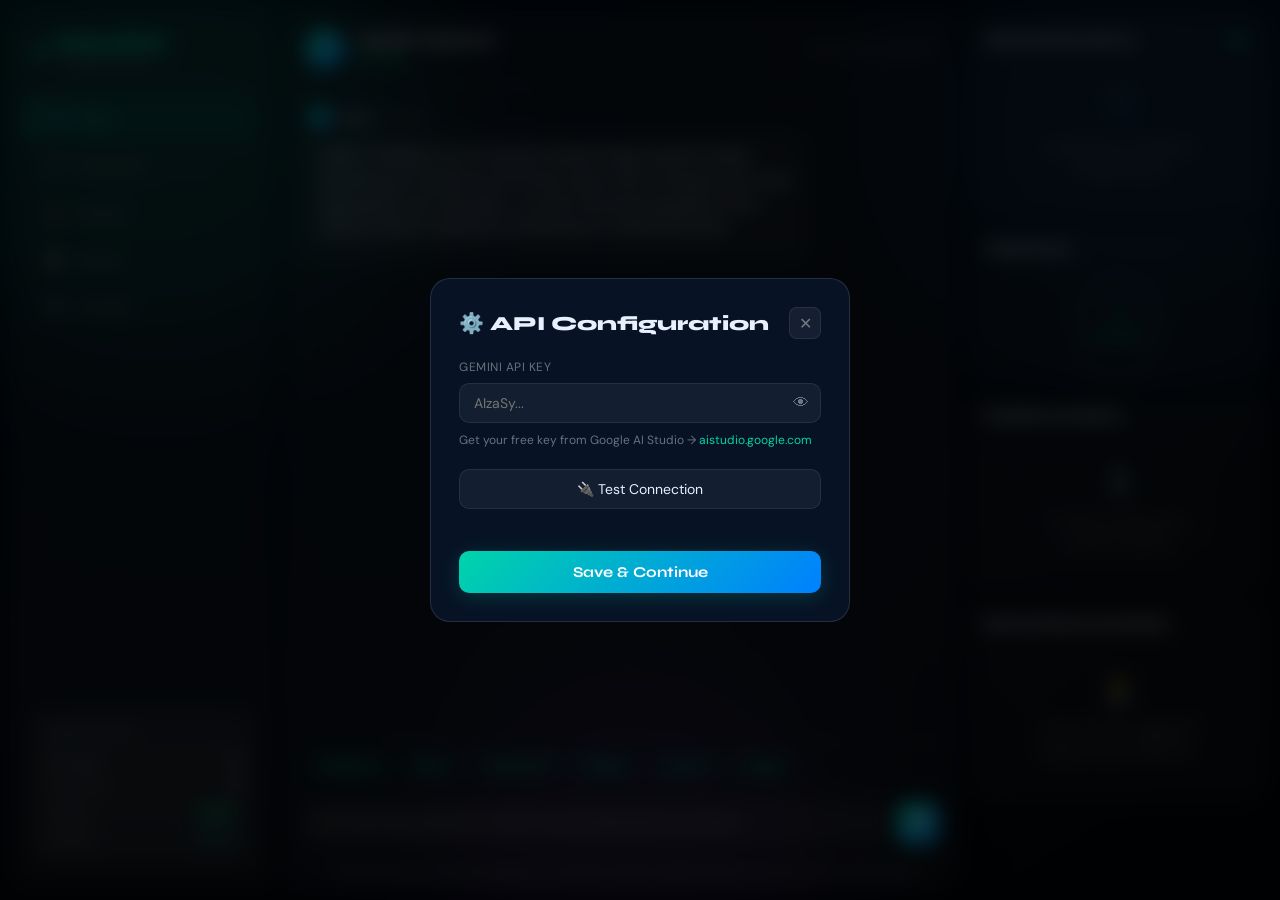
<file: MediAI.html>
<!DOCTYPE html>
<html lang="en">
<head>
<meta charset="UTF-8">
<meta name="viewport" content="width=device-width, initial-scale=1.0">
<title>MediAI – AI Health Assistant</title>
<link href="https://fonts.googleapis.com/css2?family=Syne:wght@700;800&family=DM+Sans:wght@400;500&display=swap" rel="stylesheet">
<style>
/* ── RESET & BASE ── */
*, *::before, *::after { box-sizing: border-box; margin: 0; padding: 0; }
:root {
  --accent: #00d4aa;
  --blue: #0080ff;
  --purple: #a855f7;
  --danger: #ff4455;
  --warn: #ffaa00;
  --ok: #00cc88;
  --bg: #030a14;
  --glass: rgba(255,255,255,0.04);
  --glass-border: rgba(255,255,255,0.08);
  --text: #e8f0fe;
  --muted: rgba(255,255,255,0.4);
  --radius: 16px;
}
html, body { height: 100%; overflow: hidden; }
body {
  font-family: 'DM Sans', sans-serif;
  background: radial-gradient(ellipse at 20% 20%, #000d1a 0%, #030a14 50%, #000508 100%);
  color: var(--text);
  font-size: 14px;
}

/* ── SCROLLBAR ── */
::-webkit-scrollbar { width: 4px; }
::-webkit-scrollbar-track { background: transparent; }
::-webkit-scrollbar-thumb { background: rgba(0,212,170,0.4); border-radius: 2px; }

/* ── ANIMATED BLOBS ── */
.blobs { position: fixed; inset: 0; pointer-events: none; z-index: 0; overflow: hidden; }
.blob {
  position: absolute;
  border-radius: 50%;
  filter: blur(80px);
  animation: blobFloat 20s infinite ease-in-out;
}
.blob1 { width: 500px; height: 500px; background: rgba(0,212,170,0.15); top: -150px; left: -100px; }
.blob2 { width: 450px; height: 450px; background: rgba(0,128,255,0.12); top: -100px; right: -100px; animation-delay: -7s; }
.blob3 { width: 400px; height: 400px; background: rgba(168,85,247,0.1); bottom: -150px; left: 50%; transform: translateX(-50%); animation-delay: -14s; }
@keyframes blobFloat {
  0%,100% { transform: translate(0,0) scale(1); }
  33% { transform: translate(30px,-20px) scale(1.05); }
  66% { transform: translate(-20px,10px) scale(0.95); }
}
.blob3 { animation: blobFloat3 20s infinite ease-in-out; animation-delay: -14s; }
@keyframes blobFloat3 {
  0%,100% { transform: translateX(-50%) translate(0,0) scale(1); }
  33% { transform: translateX(-50%) translate(30px,-20px) scale(1.05); }
  66% { transform: translateX(-50%) translate(-20px,10px) scale(0.95); }
}

/* ── LAYOUT ── */
#app {
  position: relative; z-index: 1;
  display: flex; height: 100vh;
  padding: 12px; gap: 12px;
}

/* ── GLASS PANEL ── */
.glass {
  background: var(--glass);
  backdrop-filter: blur(20px);
  -webkit-backdrop-filter: blur(20px);
  border: 1px solid var(--glass-border);
  border-radius: var(--radius);
}

/* ── SIDEBAR ── */
#sidebar {
  width: 260px; min-width: 260px;
  display: flex; flex-direction: column;
  padding: 20px 16px;
  animation: slideInLeft 0.3s ease forwards;
}
@keyframes slideInLeft { from { transform: translateX(-30px); opacity: 0; } to { transform: translateX(0); opacity: 1; } }

.logo-area { display: flex; align-items: center; gap: 12px; margin-bottom: 28px; padding: 0 4px; }
.logo-pulse {
  width: 10px; height: 10px; border-radius: 50%;
  background: var(--accent);
  box-shadow: 0 0 0 0 rgba(0,212,170,0.4);
  animation: pulse 2s infinite;
}
@keyframes pulse {
  0% { box-shadow: 0 0 0 0 rgba(0,212,170,0.4); }
  70% { box-shadow: 0 0 0 10px rgba(0,212,170,0); }
  100% { box-shadow: 0 0 0 0 rgba(0,212,170,0); }
}
.logo-text { display: flex; flex-direction: column; }
.logo-title { font-family: 'Syne', sans-serif; font-weight: 800; font-size: 20px; color: var(--accent); line-height: 1; }
.logo-sub { font-size: 11px; color: var(--muted); margin-top: 2px; }

.nav { display: flex; flex-direction: column; gap: 4px; flex: 1; }
.nav-item {
  display: flex; align-items: center; gap: 12px;
  padding: 10px 14px; border-radius: 12px;
  cursor: pointer; transition: all 0.2s ease;
  color: var(--muted); font-size: 14px; font-weight: 500;
  border: 1px solid transparent;
  user-select: none;
}
.nav-item:hover { background: rgba(255,255,255,0.05); color: var(--text); }
.nav-item.active {
  background: rgba(0,212,170,0.1);
  border-color: rgba(0,212,170,0.2);
  border-left: 3px solid var(--accent);
  color: var(--accent);
}
.nav-item .nav-icon { font-size: 16px; width: 20px; text-align: center; }

.session-stats {
  background: rgba(255,255,255,0.03);
  border: 1px solid var(--glass-border);
  border-radius: 12px;
  padding: 14px;
  margin-top: 8px;
}
.stats-title { font-size: 11px; text-transform: uppercase; letter-spacing: 1px; color: var(--muted); margin-bottom: 10px; }
.stat-row { display: flex; justify-content: space-between; align-items: center; padding: 4px 0; font-size: 13px; }
.stat-label { color: var(--muted); }
.stat-val { color: var(--text); font-weight: 500; }
.urgency-badge {
  padding: 2px 10px; border-radius: 20px; font-size: 11px; font-weight: 600;
  text-transform: uppercase; letter-spacing: 0.5px;
}
.badge-low { background: rgba(0,204,136,0.15); color: var(--ok); border: 1px solid rgba(0,204,136,0.3); }
.badge-moderate { background: rgba(255,170,0,0.15); color: var(--warn); border: 1px solid rgba(255,170,0,0.3); }
.badge-high { background: rgba(255,107,53,0.15); color: #ff6b35; border: 1px solid rgba(255,107,53,0.3); }
.badge-emergency { background: rgba(255,68,85,0.15); color: var(--danger); border: 1px solid rgba(255,68,85,0.3); }
#session-timer { font-family: monospace; font-size: 13px; color: var(--accent); }

/* ── MAIN CHAT ── */
#chat-panel {
  flex: 1; display: flex; flex-direction: column; overflow: hidden;
  animation: fadeIn 0.4s ease 0.1s both;
}
@keyframes fadeIn { from { opacity: 0; } to { opacity: 1; } }

.chat-header {
  padding: 16px 20px;
  display: flex; align-items: center; gap: 14px;
  border-bottom: 1px solid var(--glass-border);
  flex-shrink: 0;
}
.chat-avatar {
  width: 40px; height: 40px; border-radius: 50%;
  background: linear-gradient(135deg, var(--accent), var(--blue));
  display: flex; align-items: center; justify-content: center;
  font-size: 18px; flex-shrink: 0;
}
.chat-header-info { flex: 1; }
.chat-header-name { font-family: 'Syne', sans-serif; font-weight: 700; font-size: 15px; }
.chat-status { display: flex; align-items: center; gap: 6px; margin-top: 2px; }
.status-dot { width: 7px; height: 7px; border-radius: 50%; background: var(--ok); animation: pulse 2s infinite; }
.status-text { font-size: 12px; color: var(--ok); }
.chat-header-right { font-size: 11px; color: var(--muted); text-align: right; }

#messages-area {
  flex: 1; overflow-y: auto; padding: 20px;
  display: flex; flex-direction: column; gap: 16px;
}

.msg-wrapper { display: flex; flex-direction: column; gap: 4px; animation: msgAppear 0.3s ease forwards; }
@keyframes msgAppear { from { opacity: 0; transform: translateY(10px); } to { opacity: 1; transform: translateY(0); } }
.msg-wrapper.user { align-items: flex-end; }
.msg-wrapper.ai { align-items: flex-start; }

.msg-meta { display: flex; align-items: center; gap: 8px; font-size: 11px; color: var(--muted); padding: 0 4px; }
.msg-avatar-sm {
  width: 22px; height: 22px; border-radius: 50%;
  background: linear-gradient(135deg, var(--accent), var(--blue));
  display: flex; align-items: center; justify-content: center; font-size: 10px;
  flex-shrink: 0;
}

.msg-bubble {
  padding: 12px 16px; max-width: 80%; line-height: 1.6;
  word-break: break-word;
}
.msg-wrapper.user .msg-bubble {
  background: rgba(0,212,170,0.08);
  border: 1px solid rgba(0,212,170,0.2);
  border-radius: 16px 16px 4px 16px;
  max-width: 75%;
  color: var(--text);
}
.msg-wrapper.ai .msg-bubble {
  background: rgba(255,255,255,0.04);
  border: 1px solid var(--glass-border);
  border-radius: 16px 16px 16px 4px;
}

/* Typing indicator */
.typing-indicator { display: flex; align-items: center; gap: 5px; padding: 14px 18px; }
.typing-dot {
  width: 8px; height: 8px; border-radius: 50%;
  background: var(--accent); opacity: 0.6;
  animation: typingBounce 1.2s infinite;
}
.typing-dot:nth-child(2) { animation-delay: 0.2s; }
.typing-dot:nth-child(3) { animation-delay: 0.4s; }
@keyframes typingBounce {
  0%,60%,100% { transform: translateY(0); }
  30% { transform: translateY(-6px); }
}

/* Chips */
.chips-row {
  padding: 10px 20px 8px;
  display: flex; flex-wrap: wrap; gap: 8px;
  border-top: 1px solid var(--glass-border);
  flex-shrink: 0;
}
.chip {
  padding: 5px 14px; border-radius: 20px;
  background: rgba(0,212,170,0.06);
  border: 1px solid rgba(0,212,170,0.2);
  color: var(--accent); font-size: 12px; cursor: pointer;
  transition: all 0.2s ease; font-family: 'DM Sans', sans-serif;
}
.chip:hover { background: rgba(0,212,170,0.15); transform: translateY(-1px); }

/* Input row */
.input-area {
  padding: 12px 16px;
  border-top: 1px solid var(--glass-border);
  display: flex; align-items: flex-end; gap: 10px;
  flex-shrink: 0;
}
#chat-input {
  flex: 1; background: rgba(255,255,255,0.05);
  border: 1px solid var(--glass-border);
  border-radius: 12px; padding: 10px 14px;
  color: var(--text); font-family: 'DM Sans', sans-serif;
  font-size: 14px; resize: none; outline: none;
  line-height: 1.5; max-height: 100px; overflow-y: auto;
  transition: border-color 0.2s;
}
#chat-input:focus { border-color: rgba(0,212,170,0.4); box-shadow: 0 0 0 3px rgba(0,212,170,0.06); }
#chat-input::placeholder { color: var(--muted); }
#chat-input:disabled { opacity: 0.5; cursor: not-allowed; }

#send-btn {
  width: 42px; height: 42px; border-radius: 12px; flex-shrink: 0;
  background: linear-gradient(135deg, var(--accent), var(--blue));
  border: none; cursor: pointer; color: white;
  display: flex; align-items: center; justify-content: center;
  font-size: 16px; transition: all 0.2s ease;
  box-shadow: 0 4px 15px rgba(0,212,170,0.2);
}
#send-btn:hover { box-shadow: 0 0 20px rgba(0,212,170,0.4); transform: translateY(-1px); }
#send-btn:active { transform: scale(0.95); }
#send-btn:disabled { opacity: 0.5; cursor: not-allowed; transform: none; box-shadow: none; }

.disclaimer {
  text-align: center; font-size: 11px; color: var(--muted);
  padding: 8px 16px;
  border-top: 1px solid var(--glass-border);
  flex-shrink: 0;
}

/* ── RIGHT PANEL ── */
#right-panel {
  width: 300px; min-width: 300px;
  display: flex; flex-direction: column; gap: 10px;
  overflow-y: auto; overflow-x: hidden;
  padding: 4px 2px;
  animation: slideInRight 0.3s ease 0.2s both;
}
@keyframes slideInRight { from { transform: translateX(30px); opacity: 0; } to { transform: translateX(0); opacity: 1; } }

.panel-card {
  padding: 14px;
  flex-shrink: 0;
}
.card-header {
  display: flex; align-items: center; justify-content: space-between;
  margin-bottom: 12px;
}
.card-title { font-family: 'Syne', sans-serif; font-weight: 700; font-size: 13px; color: var(--text); }
.count-badge {
  background: rgba(0,212,170,0.15); color: var(--accent);
  border: 1px solid rgba(0,212,170,0.3);
  border-radius: 20px; padding: 1px 8px; font-size: 11px; font-weight: 600;
}

/* Symptoms */
.symptoms-list { display: flex; flex-direction: column; gap: 8px; }
.symptom-pill {
  display: flex; align-items: center; justify-content: space-between;
  padding: 8px 12px; border-radius: 10px;
  background: rgba(255,255,255,0.03);
  border: 1px solid var(--glass-border);
  animation: pillAppear 0.3s ease forwards;
  transform-origin: center;
}
@keyframes pillAppear { from { transform: scale(0.8); opacity: 0; } to { transform: scale(1); opacity: 1; } }
.symptom-name { font-size: 13px; color: var(--text); }
.severity-dot {
  width: 24px; height: 24px; border-radius: 50%;
  display: flex; align-items: center; justify-content: center;
  font-size: 11px; font-weight: 700; color: #000; flex-shrink: 0;
}
.sev-7 { background: var(--danger); animation: sevPulse 1s infinite; }
@keyframes sevPulse { 0%,100% { box-shadow: 0 0 0 0 rgba(255,68,85,0.5); } 50% { box-shadow: 0 0 0 6px rgba(255,68,85,0); } }
.sev-56 { background: #ff6b35; }
.sev-34 { background: var(--warn); }
.sev-12 { background: var(--ok); }

.empty-state { text-align: center; padding: 20px 10px; color: var(--muted); font-size: 13px; line-height: 1.7; }
.empty-icon { font-size: 28px; display: block; margin-bottom: 8px; }

/* Triage Ring */
.triage-ring-wrap { display: flex; flex-direction: column; align-items: center; padding: 8px 0; }
#triage-svg { transform: rotate(-90deg); }
#ring-bg { fill: none; stroke: rgba(255,255,255,0.06); stroke-width: 8; }
#ring-fill { fill: none; stroke-width: 8; stroke-linecap: round; transition: stroke-dashoffset 1s ease, stroke 0.5s ease; }
.triage-center {
  margin-top: -85px; margin-bottom: 16px;
  display: flex; flex-direction: column; align-items: center; pointer-events: none;
}
.triage-score { font-family: 'Syne', sans-serif; font-size: 22px; font-weight: 800; }
.triage-label { font-size: 11px; font-weight: 600; text-transform: uppercase; letter-spacing: 1px; margin-top: 2px; }

/* Conditions */
.conditions-list { display: flex; flex-direction: column; gap: 10px; }
.condition-item { }
.condition-header { display: flex; justify-content: space-between; align-items: center; margin-bottom: 5px; }
.condition-name { font-size: 13px; color: var(--text); }
.condition-pct { font-size: 13px; font-weight: 700; }
.condition-bar-bg { height: 4px; background: rgba(255,255,255,0.08); border-radius: 2px; overflow: hidden; }
.condition-bar { height: 100%; border-radius: 2px; width: 0%; transition: width 0.8s cubic-bezier(0.4,0,0.2,1); }
.condition-desc { font-size: 11px; color: var(--muted); margin-top: 4px; }

/* Doctors */
.doctors-list { display: flex; flex-direction: column; gap: 8px; }
.doctor-card {
  display: flex; align-items: center; gap: 10px;
  padding: 10px;
  background: rgba(255,255,255,0.03);
  border: 1px solid var(--glass-border);
  border-radius: 10px;
  transition: all 0.2s ease;
}
.doctor-card:hover { transform: translateY(-2px); box-shadow: 0 4px 20px rgba(0,212,170,0.1); border-color: rgba(0,212,170,0.2); }
.doc-avatar {
  width: 36px; height: 36px; border-radius: 50%;
  background: linear-gradient(135deg, var(--blue), var(--purple));
  display: flex; align-items: center; justify-content: center;
  font-size: 11px; font-weight: 700; color: white; flex-shrink: 0;
}
.doc-info { flex: 1; min-width: 0; }
.doc-name { font-size: 12px; font-weight: 500; color: var(--text); white-space: nowrap; overflow: hidden; text-overflow: ellipsis; }
.doc-spec { font-size: 11px; color: var(--muted); }
.doc-right { display: flex; flex-direction: column; align-items: flex-end; gap: 4px; }
.doc-rating { font-size: 11px; color: var(--warn); }
.avail-badge {
  font-size: 10px; padding: 1px 7px; border-radius: 10px; font-weight: 600;
}
.avail-today { background: rgba(0,204,136,0.15); color: var(--ok); }
.avail-tomorrow { background: rgba(255,170,0,0.15); color: var(--warn); }
.avail-later { background: rgba(255,255,255,0.08); color: var(--muted); }
.book-btn {
  background: rgba(0,212,170,0.1); border: 1px solid rgba(0,212,170,0.3);
  color: var(--accent); padding: 3px 10px; border-radius: 6px;
  font-size: 11px; cursor: pointer; transition: all 0.2s;
  font-family: 'DM Sans', sans-serif;
}
.book-btn:hover { background: rgba(0,212,170,0.2); }

.specialty-rec {
  font-size: 12px; color: var(--muted); margin-bottom: 10px;
  display: flex; align-items: center; gap: 8px; flex-wrap: wrap;
}
.spec-badge {
  background: rgba(0,128,255,0.15); color: var(--blue);
  border: 1px solid rgba(0,128,255,0.3);
  padding: 2px 8px; border-radius: 10px; font-size: 11px;
}

/* ── HISTORY PANEL ── */
#history-panel {
  width: 300px; min-width: 300px;
  display: flex; flex-direction: column; gap: 10px;
  overflow-y: auto; padding: 4px 2px;
  animation: slideInRight 0.3s ease both;
}
.history-card {
  padding: 12px 14px; cursor: pointer;
  transition: all 0.2s ease;
}
.history-card:hover { border-color: rgba(0,212,170,0.3); transform: translateX(2px); }
.history-date { font-size: 11px; color: var(--muted); margin-bottom: 4px; }
.history-preview { font-size: 13px; color: var(--text); margin-bottom: 6px; white-space: nowrap; overflow: hidden; text-overflow: ellipsis; }
.history-footer { display: flex; align-items: center; justify-content: space-between; }
.history-count { font-size: 11px; color: var(--muted); }
.clear-history-btn {
  margin-top: 8px; width: 100%;
  background: transparent; border: 1px solid rgba(255,68,85,0.4);
  color: var(--danger); padding: 8px; border-radius: 8px;
  cursor: pointer; font-family: 'DM Sans', sans-serif; font-size: 13px;
  transition: all 0.2s;
}
.clear-history-btn:hover { background: rgba(255,68,85,0.1); }

/* ── SETTINGS MODAL ── */
#settings-overlay {
  position: fixed; inset: 0; z-index: 100;
  background: rgba(0,0,0,0.7);
  backdrop-filter: blur(10px);
  display: flex; align-items: center; justify-content: center;
  animation: overlayIn 0.2s ease;
}
@keyframes overlayIn { from { opacity: 0; } to { opacity: 1; } }
#settings-overlay.hidden { display: none; }

.modal {
  width: 420px; padding: 28px;
  background: rgba(8,20,40,0.95);
  border: 1px solid rgba(255,255,255,0.12);
  border-radius: 20px;
  backdrop-filter: blur(30px);
  animation: modalIn 0.3s ease;
  position: relative;
}
@keyframes modalIn { from { transform: scale(0.95) translateY(10px); opacity: 0; } to { transform: scale(1) translateY(0); opacity: 1; } }

.modal-header { display: flex; align-items: center; justify-content: space-between; margin-bottom: 20px; }
.modal-title { font-family: 'Syne', sans-serif; font-size: 20px; font-weight: 800; }
.modal-close {
  width: 32px; height: 32px; border-radius: 8px;
  background: rgba(255,255,255,0.06); border: 1px solid var(--glass-border);
  color: var(--muted); cursor: pointer; font-size: 16px;
  display: flex; align-items: center; justify-content: center;
  transition: all 0.2s;
}
.modal-close:hover { background: rgba(255,68,85,0.1); color: var(--danger); border-color: rgba(255,68,85,0.3); }

.form-group { margin-bottom: 18px; }
.form-label { display: block; font-size: 12px; color: var(--muted); margin-bottom: 8px; text-transform: uppercase; letter-spacing: 0.5px; }
.input-wrap { position: relative; }
.form-input {
  width: 100%; padding: 10px 44px 10px 14px;
  background: rgba(255,255,255,0.05);
  border: 1px solid var(--glass-border);
  border-radius: 10px; color: var(--text);
  font-family: 'DM Sans', sans-serif; font-size: 14px;
  outline: none; transition: border-color 0.2s;
}
.form-input:focus { border-color: rgba(0,212,170,0.5); }
.eye-btn {
  position: absolute; right: 12px; top: 50%; transform: translateY(-50%);
  background: none; border: none; color: var(--muted); cursor: pointer;
  font-size: 16px; transition: color 0.2s;
}
.eye-btn:hover { color: var(--text); }

.helper-text { font-size: 12px; color: var(--muted); margin-top: 8px; line-height: 1.6; }
.helper-text a { color: var(--accent); text-decoration: none; }
.helper-text a:hover { text-decoration: underline; }

.test-btn {
  width: 100%; padding: 10px; border-radius: 10px;
  background: rgba(255,255,255,0.05);
  border: 1px solid var(--glass-border);
  color: var(--text); cursor: pointer; font-family: 'DM Sans', sans-serif;
  font-size: 14px; transition: all 0.2s; margin-bottom: 10px;
}
.test-btn:hover { background: rgba(255,255,255,0.09); }
.test-result { font-size: 13px; margin-bottom: 12px; min-height: 20px; text-align: center; }
.test-result.ok { color: var(--ok); }
.test-result.err { color: var(--danger); }

.save-btn {
  width: 100%; padding: 12px; border-radius: 10px;
  background: linear-gradient(135deg, var(--accent), var(--blue));
  border: none; color: white; font-family: 'Syne', sans-serif;
  font-weight: 700; font-size: 15px; cursor: pointer;
  transition: all 0.2s; box-shadow: 0 4px 20px rgba(0,212,170,0.2);
}
.save-btn:hover { box-shadow: 0 4px 30px rgba(0,212,170,0.4); transform: translateY(-1px); }

/* ── HISTORY MODAL ── */
#history-modal-overlay {
  position: fixed; inset: 0; z-index: 110;
  background: rgba(0,0,0,0.8);
  backdrop-filter: blur(10px);
  display: flex; align-items: center; justify-content: center;
}
#history-modal-overlay.hidden { display: none; }
.history-modal {
  width: 560px; max-height: 70vh;
  display: flex; flex-direction: column;
  background: rgba(8,20,40,0.97);
  border: 1px solid rgba(255,255,255,0.12);
  border-radius: 20px;
  overflow: hidden;
  animation: modalIn 0.3s ease;
}
.history-modal-header {
  padding: 20px 24px;
  border-bottom: 1px solid var(--glass-border);
  display: flex; align-items: center; justify-content: space-between;
}
.history-modal-body { overflow-y: auto; padding: 20px 24px; flex: 1; }
.hm-msg { padding: 10px 0; border-bottom: 1px solid var(--glass-border); }
.hm-sender { font-size: 11px; color: var(--muted); margin-bottom: 4px; }
.hm-text { font-size: 13px; line-height: 1.6; }

/* ── TOAST ── */
#toast-container { position: fixed; bottom: 20px; right: 20px; z-index: 200; display: flex; flex-direction: column; gap: 8px; }
.toast {
  padding: 12px 18px; border-radius: 10px;
  background: rgba(15,30,50,0.95);
  border: 1px solid var(--glass-border);
  backdrop-filter: blur(20px);
  font-size: 13px; max-width: 320px;
  animation: toastIn 0.3s ease;
  display: flex; align-items: center; gap: 10px;
}
@keyframes toastIn { from { transform: translateX(20px); opacity: 0; } to { transform: translateX(0); opacity: 1; } }
.toast.fade-out { animation: toastOut 0.3s ease forwards; }
@keyframes toastOut { to { transform: translateX(20px); opacity: 0; } }
.toast.success { border-color: rgba(0,204,136,0.4); }
.toast.error { border-color: rgba(255,68,85,0.4); }
.toast.warning { border-color: rgba(255,170,0,0.4); }
.toast-icon { font-size: 16px; }

/* ── SPINNER ── */
.spinner {
  width: 18px; height: 18px; border-radius: 50%;
  border: 2px solid rgba(255,255,255,0.2);
  border-top-color: white;
  animation: spin 0.7s linear infinite;
}
@keyframes spin { to { transform: rotate(360deg); } }

/* ── SYMPTOMS NAV PAGE ── */
#symptoms-page {
  flex: 1; display: flex; flex-direction: column; overflow: hidden;
  animation: fadeIn 0.3s ease;
}
.symptoms-page-content {
  flex: 1; overflow-y: auto; padding: 20px;
}
.page-title { font-family: 'Syne', sans-serif; font-size: 22px; font-weight: 800; margin-bottom: 6px; }
.page-subtitle { color: var(--muted); font-size: 14px; margin-bottom: 24px; }

.symptom-grid { display: grid; grid-template-columns: 1fr 1fr; gap: 10px; }
.symptom-btn {
  padding: 14px; border-radius: 12px;
  background: rgba(255,255,255,0.04);
  border: 1px solid var(--glass-border);
  color: var(--text); cursor: pointer;
  text-align: left; transition: all 0.2s;
  font-family: 'DM Sans', sans-serif;
}
.symptom-btn:hover { border-color: rgba(0,212,170,0.4); background: rgba(0,212,170,0.06); color: var(--accent); transform: translateY(-2px); }
.symptom-btn-icon { font-size: 20px; display: block; margin-bottom: 6px; }
.symptom-btn-name { font-size: 13px; font-weight: 500; }
.symptom-btn-sev { font-size: 11px; color: var(--muted); margin-top: 2px; }

/* ── DOCTORS NAV PAGE ── */
#doctors-page {
  flex: 1; display: flex; flex-direction: column; overflow: hidden;
  animation: fadeIn 0.3s ease;
}
.doctors-page-content { flex: 1; overflow-y: auto; padding: 20px; }
.doctors-full-grid { display: flex; flex-direction: column; gap: 10px; }
.doctor-full-card {
  display: flex; align-items: center; gap: 14px;
  padding: 14px; border-radius: 12px;
  background: rgba(255,255,255,0.04);
  border: 1px solid var(--glass-border);
  transition: all 0.2s;
}
.doctor-full-card:hover { transform: translateY(-2px); border-color: rgba(0,212,170,0.3); box-shadow: 0 4px 20px rgba(0,212,170,0.1); }
.doc-avatar-lg {
  width: 48px; height: 48px; border-radius: 50%;
  background: linear-gradient(135deg, var(--blue), var(--purple));
  display: flex; align-items: center; justify-content: center;
  font-size: 14px; font-weight: 700; color: white; flex-shrink: 0;
}
.doc-full-info { flex: 1; }
.doc-full-name { font-size: 15px; font-weight: 500; }
.doc-full-spec { font-size: 12px; color: var(--accent); margin-top: 2px; }
.doc-full-rating { font-size: 12px; color: var(--warn); margin-top: 4px; }
.doc-full-right { display: flex; flex-direction: column; align-items: flex-end; gap: 8px; }
.book-btn-lg {
  padding: 7px 18px; border-radius: 8px;
  background: linear-gradient(135deg, var(--accent), var(--blue));
  border: none; color: white; font-family: 'DM Sans', sans-serif;
  font-size: 12px; cursor: pointer; font-weight: 500;
  transition: all 0.2s;
}
.book-btn-lg:hover { box-shadow: 0 4px 15px rgba(0,212,170,0.3); transform: translateY(-1px); }

/* ── HIDDEN UTILITY ── */
.hidden { display: none !important; }

/* AI response message content */
.ai-response-content { }
.ai-msg-text { margin-bottom: 10px; line-height: 1.7; }
.ai-urgency-banner {
  padding: 8px 12px; border-radius: 8px;
  margin-bottom: 8px; font-size: 13px; font-weight: 500;
  display: flex; align-items: center; gap: 8px;
}
.urgency-low { background: rgba(0,204,136,0.1); border: 1px solid rgba(0,204,136,0.3); color: var(--ok); }
.urgency-moderate { background: rgba(255,170,0,0.1); border: 1px solid rgba(255,170,0,0.3); color: var(--warn); }
.urgency-high { background: rgba(255,107,53,0.1); border: 1px solid rgba(255,107,53,0.3); color: #ff6b35; }
.urgency-emergency { background: rgba(255,68,85,0.1); border: 1px solid rgba(255,68,85,0.3); color: var(--danger); }

.ai-tips { margin-top: 8px; }
.ai-tips-title { font-size: 11px; color: var(--muted); text-transform: uppercase; letter-spacing: 0.5px; margin-bottom: 6px; }
.ai-tip { padding: 5px 0; font-size: 12px; color: var(--text); display: flex; gap: 8px; }
.ai-tip::before { content: "•"; color: var(--accent); flex-shrink: 0; }
.ai-disclaimer { font-size: 11px; color: var(--muted); font-style: italic; margin-top: 8px; border-top: 1px solid var(--glass-border); padding-top: 8px; }

/* Focus outline */
*:focus-visible { outline: 2px solid rgba(0,212,170,0.5); outline-offset: 2px; }
</style>
</head>
<body>

<!-- Blobs -->
<div class="blobs">
  <div class="blob blob1"></div>
  <div class="blob blob2"></div>
  <div class="blob blob3"></div>
</div>

<!-- App -->
<div id="app">

  <!-- SIDEBAR -->
  <aside id="sidebar" class="glass">
    <div class="logo-area">
      <div class="logo-pulse"></div>
      <div class="logo-text">
        <span class="logo-title">MediAI</span>
        <span class="logo-sub">AI Health Assistant</span>
      </div>
    </div>

    <nav class="nav">
      <div class="nav-item active" data-nav="chat">
        <span class="nav-icon">🩺</span> Chat
      </div>
      <div class="nav-item" data-nav="symptoms">
        <span class="nav-icon">🧬</span> Symptoms
      </div>
      <div class="nav-item" data-nav="doctors">
        <span class="nav-icon">👨‍⚕️</span> Doctors
      </div>
      <div class="nav-item" data-nav="history">
        <span class="nav-icon">📋</span> History
      </div>
      <div class="nav-item" data-nav="settings">
        <span class="nav-icon">⚙️</span> Settings
      </div>
    </nav>

    <div class="session-stats glass">
      <div class="stats-title">Session Stats</div>
      <div class="stat-row">
        <span class="stat-label">Messages</span>
        <span class="stat-val" id="stat-messages">0</span>
      </div>
      <div class="stat-row">
        <span class="stat-label">Symptoms</span>
        <span class="stat-val" id="stat-symptoms">0</span>
      </div>
      <div class="stat-row">
        <span class="stat-label">Urgency</span>
        <span class="urgency-badge badge-low" id="stat-urgency">LOW</span>
      </div>
      <div class="stat-row">
        <span class="stat-label">Duration</span>
        <span id="session-timer">00:00</span>
      </div>
    </div>
  </aside>

  <!-- CHAT PANEL -->
  <main id="chat-panel" class="glass">
    <div class="chat-header">
      <div class="chat-avatar">🩺</div>
      <div class="chat-header-info">
        <div class="chat-header-name">MediAI Assistant</div>
        <div class="chat-status">
          <div class="status-dot"></div>
          <span class="status-text">Online</span>
        </div>
      </div>
      <div class="chat-header-right">Not a medical substitute</div>
    </div>

    <div id="messages-area"></div>

    <div class="chips-row">
      <button class="chip" data-chip="Headache">Headache</button>
      <button class="chip" data-chip="Fever">Fever</button>
      <button class="chip" data-chip="Chest Pain">Chest Pain</button>
      <button class="chip" data-chip="Fatigue">Fatigue</button>
      <button class="chip" data-chip="Nausea">Nausea</button>
      <button class="chip" data-chip="Cough">Cough</button>
    </div>

    <div class="input-area">
      <textarea id="chat-input" placeholder="Describe your symptoms… (Enter to send, Shift+Enter for newline)" rows="1"></textarea>
      <button id="send-btn" title="Send">
        <svg width="18" height="18" viewBox="0 0 24 24" fill="none" stroke="currentColor" stroke-width="2.5" stroke-linecap="round" stroke-linejoin="round">
          <line x1="22" y1="2" x2="11" y2="13"></line>
          <polygon points="22 2 15 22 11 13 2 9 22 2"></polygon>
        </svg>
      </button>
    </div>
    <div class="disclaimer">⚕️ MediAI provides informational guidance only. Always consult a qualified healthcare professional for medical advice.</div>
  </main>

  <!-- SYMPTOMS PAGE (hidden by default) -->
  <section id="symptoms-page" class="glass hidden">
    <div class="chat-header">
      <div class="chat-avatar">🧬</div>
      <div class="chat-header-info">
        <div class="chat-header-name">Symptom Library</div>
        <div class="chat-status"><div class="status-dot"></div><span class="status-text">Browse & Select</span></div>
      </div>
    </div>
    <div class="symptoms-page-content">
      <div class="page-title">Common Symptoms</div>
      <div class="page-subtitle">Click any symptom to start a conversation about it.</div>
      <div class="symptom-grid" id="symptom-grid"></div>
    </div>
  </section>

  <!-- DOCTORS PAGE (hidden by default) -->
  <section id="doctors-page" class="glass hidden">
    <div class="chat-header">
      <div class="chat-avatar">👨‍⚕️</div>
      <div class="chat-header-info">
        <div class="chat-header-name">Doctor Directory</div>
        <div class="chat-status"><div class="status-dot"></div><span class="status-text">12 Specialists Available</span></div>
      </div>
    </div>
    <div class="doctors-page-content">
      <div class="page-title">Our Specialists</div>
      <div class="page-subtitle">Browse our network of certified healthcare professionals.</div>
      <div class="doctors-full-grid" id="doctors-full-grid"></div>
    </div>
  </section>

  <!-- RIGHT ANALYSIS PANEL -->
  <aside id="right-panel">

    <!-- Card 1: Symptoms -->
    <div class="panel-card glass">
      <div class="card-header">
        <span class="card-title">Detected Symptoms</span>
        <span class="count-badge" id="symptom-count">0</span>
      </div>
      <div id="symptoms-list">
        <div class="empty-state">
          <span class="empty-icon">🩺</span>
          Describe your symptoms<br>to begin analysis
        </div>
      </div>
    </div>

    <!-- Card 2: Triage -->
    <div class="panel-card glass">
      <div class="card-header">
        <span class="card-title">Triage Score</span>
      </div>
      <div class="triage-ring-wrap">
        <svg id="triage-svg" width="110" height="110" viewBox="0 0 110 110">
          <circle id="ring-bg" cx="55" cy="55" r="45"/>
          <circle id="ring-fill" cx="55" cy="55" r="45" stroke="#00d4aa" stroke-dasharray="282.74" stroke-dashoffset="282.74"/>
        </svg>
        <div class="triage-center">
          <div class="triage-score" id="triage-score-text" style="color: var(--ok);">–</div>
          <div class="triage-label" id="triage-label" style="color: var(--ok);">No Data</div>
        </div>
      </div>
    </div>

    <!-- Card 3: Conditions -->
    <div class="panel-card glass">
      <div class="card-header">
        <span class="card-title">Possible Conditions</span>
      </div>
      <div id="conditions-list">
        <div class="empty-state">
          <span class="empty-icon">🔬</span>
          Conditions appear after<br>symptom analysis
        </div>
      </div>
    </div>

    <!-- Card 4: Doctors -->
    <div class="panel-card glass">
      <div class="card-header">
        <span class="card-title">Doctor Recommendation</span>
      </div>
      <div id="specialty-rec" class="specialty-rec hidden"></div>
      <div id="doctors-list">
        <div class="empty-state">
          <span class="empty-icon">👨‍⚕️</span>
          Doctors will be suggested<br>based on your symptoms
        </div>
      </div>
    </div>

  </aside>

  <!-- HISTORY PANEL (hidden by default) -->
  <aside id="history-panel" class="glass hidden">
    <div class="chat-header" style="border-bottom:1px solid var(--glass-border)">
      <div class="chat-avatar">📋</div>
      <div class="chat-header-info">
        <div class="chat-header-name">Chat History</div>
        <div class="chat-status"><div class="status-dot"></div><span class="status-text">Past Sessions</span></div>
      </div>
    </div>
    <div style="flex:1;overflow-y:auto;padding:14px;" id="history-list-container">
      <div class="empty-state" id="history-empty">
        <span class="empty-icon">📋</span>
        No chat history yet
      </div>
      <div id="history-list" style="display:flex;flex-direction:column;gap:8px;"></div>
      <button class="clear-history-btn hidden" id="clear-history-btn">🗑️ Clear All History</button>
    </div>
  </aside>

</div>

<!-- SETTINGS MODAL -->
<div id="settings-overlay" class="hidden">
  <div class="modal">
    <div class="modal-header">
      <span class="modal-title">⚙️ API Configuration</span>
      <button class="modal-close" id="modal-close">✕</button>
    </div>
    <div class="form-group">
      <label class="form-label">Gemini API Key</label>
      <div class="input-wrap">
        <input type="password" class="form-input" id="api-key-input" placeholder="AIzaSy...">
        <button class="eye-btn" id="eye-btn">👁</button>
      </div>
      <div class="helper-text">
        Get your free key from Google AI Studio →
        <a href="https://aistudio.google.com/app/apikey" target="_blank" rel="noopener">aistudio.google.com</a>
      </div>
    </div>
    <button class="test-btn" id="test-btn">🔌 Test Connection</button>
    <div class="test-result" id="test-result"></div>
    <button class="save-btn" id="save-btn">Save & Continue</button>
  </div>
</div>

<!-- HISTORY READ MODAL -->
<div id="history-modal-overlay" class="hidden">
  <div class="history-modal glass">
    <div class="history-modal-header">
      <div>
        <div style="font-family:'Syne',sans-serif;font-weight:700;font-size:16px;">Session Details</div>
        <div id="hm-date" style="font-size:12px;color:var(--muted);margin-top:2px;"></div>
      </div>
      <button class="modal-close" id="hm-close">✕</button>
    </div>
    <div class="history-modal-body" id="hm-body"></div>
  </div>
</div>

<!-- TOAST CONTAINER -->
<div id="toast-container"></div>

<script>
// ── CONFIG ──
const GEMINI_URL = key => `https://generativelanguage.googleapis.com/v1beta/models/gemini-2.0-flash:generateContent?key=${key}`;
const LS_KEY = 'mediAI_gemini_key';
const LS_HISTORY = 'mediAI_history';
const MAX_HISTORY = 20;

const SYSTEM_PROMPT = `You are MediAI, an advanced medical triage assistant. When a user describes symptoms:

1. Extract all symptoms mentioned
2. Assign each symptom a severity score 1-7:
   - 7: coma, chest pain, swelling of stomach, weakness in limbs
   - 6: acute liver failure, swelled lymph nodes, high fever, difficulty breathing
   - 5: breathlessness, severe headache, vomiting blood, blurred vision
   - 4: persistent fever, joint pain, back pain, fatigue, dizziness
   - 3: mild headache, nausea, mild cough, runny nose, sore throat
   - 1-2: itching, skin rash, minor discomfort, sneezing
3. Calculate overall triage urgency:
   - EMERGENCY (any score 7): Seek emergency care immediately
   - HIGH (max score >= 6 or avg > 5): See a doctor today
   - MODERATE (avg score 3-5): Schedule appointment within 2-3 days
   - LOW (avg score < 3): Monitor at home
4. List 2-3 possible conditions with estimated probability %
5. Recommend doctor specialty
6. Give 2-3 home care tips if LOW or MODERATE urgency

ALWAYS respond in this EXACT JSON format, no extra text outside the json block:
\`\`\`json
{
  "message": "Empathetic conversational response (2-3 sentences)",
  "symptoms": [
    {"name": "symptom name", "severity": 5, "description": "brief note"}
  ],
  "urgency": "LOW|MODERATE|HIGH|EMERGENCY",
  "urgency_message": "Action to take",
  "conditions": [
    {"name": "Condition Name", "probability": 65, "description": "brief description"}
  ],
  "specialty": "Recommended doctor specialty",
  "tips": ["tip 1", "tip 2"],
  "disclaimer": "Always consult a qualified healthcare professional."
}
\`\`\`
If user greets or asks non-medical questions, respond naturally but still use JSON with empty symptoms array and urgency LOW.`;

// ── DOCTORS DATA ──
const DOCTORS = [
  {name:"Dr. Aisha Patel",    spec:"Cardiologist",         rating:4.9, avail:"Today",     init:"AP"},
  {name:"Dr. Rajesh Kumar",   spec:"General Physician",    rating:4.7, avail:"Today",     init:"RK"},
  {name:"Dr. Priya Singh",    spec:"Neurologist",          rating:4.8, avail:"Tomorrow",  init:"PS"},
  {name:"Dr. Arjun Mehta",    spec:"Pulmonologist",        rating:4.6, avail:"Today",     init:"AM"},
  {name:"Dr. Sneha Rao",      spec:"Gastroenterologist",   rating:4.8, avail:"In 2 days", init:"SR"},
  {name:"Dr. Vikram Nair",    spec:"Orthopedist",          rating:4.7, avail:"Today",     init:"VN"},
  {name:"Dr. Kavya Sharma",   spec:"Dermatologist",        rating:4.9, avail:"Tomorrow",  init:"KS"},
  {name:"Dr. Anand Gupta",    spec:"ENT Specialist",       rating:4.5, avail:"Today",     init:"AG"},
  {name:"Dr. Meena Joshi",    spec:"Gynecologist",         rating:4.8, avail:"Tomorrow",  init:"MJ"},
  {name:"Dr. Suresh Iyer",    spec:"Endocrinologist",      rating:4.6, avail:"In 2 days", init:"SI"},
  {name:"Dr. Divya Krishnan", spec:"Psychiatrist",         rating:4.7, avail:"Today",     init:"DK"},
  {name:"Dr. Rahul Verma",    spec:"Urologist",            rating:4.5, avail:"Tomorrow",  init:"RV"}
];

const SYMPTOM_LIBRARY = [
  {icon:"🤕", name:"Headache",         sev:"Mild – Severe"},
  {icon:"🌡️", name:"Fever",            sev:"High priority"},
  {icon:"💔", name:"Chest Pain",       sev:"Emergency"},
  {icon:"😴", name:"Fatigue",          sev:"Moderate"},
  {icon:"🤢", name:"Nausea",           sev:"Mild – Moderate"},
  {icon:"😮‍💨", name:"Cough",           sev:"Mild – Severe"},
  {icon:"😵‍💫", name:"Dizziness",       sev:"Moderate"},
  {icon:"🫁", name:"Breathlessness",  sev:"High priority"},
  {icon:"🦴", name:"Joint Pain",       sev:"Moderate"},
  {icon:"🤮", name:"Vomiting",         sev:"Moderate – Severe"},
  {icon:"👁️", name:"Blurred Vision",   sev:"High priority"},
  {icon:"🫀", name:"Palpitations",     sev:"High priority"},
  {icon:"🤧", name:"Runny Nose",       sev:"Mild"},
  {icon:"🦷", name:"Sore Throat",      sev:"Mild"},
  {icon:"🩹", name:"Skin Rash",        sev:"Mild"},
  {icon:"🔥", name:"Back Pain",        sev:"Moderate"}
];

// ── STATE ──
const state = {
  apiKey: localStorage.getItem(LS_KEY) || '',
  messages: [],          // {role, text, parsed, timestamp}
  conversationHistory: [],  // Gemini format
  sessionSymptoms: [],
  sessionUrgency: 'LOW',
  sessionStart: Date.now(),
  isLoading: false,
  currentNav: 'chat',
  timerInterval: null
};

// ── DOM REFS ──
const dom = {
  messagesArea:   () => document.getElementById('messages-area'),
  chatInput:      () => document.getElementById('chat-input'),
  sendBtn:        () => document.getElementById('send-btn'),
  statMessages:   () => document.getElementById('stat-messages'),
  statSymptoms:   () => document.getElementById('stat-symptoms'),
  statUrgency:    () => document.getElementById('stat-urgency'),
  sessionTimer:   () => document.getElementById('session-timer'),
  symptomsList:   () => document.getElementById('symptoms-list'),
  symptomCount:   () => document.getElementById('symptom-count'),
  conditionsList: () => document.getElementById('conditions-list'),
  doctorsList:    () => document.getElementById('doctors-list'),
  specialtyRec:   () => document.getElementById('specialty-rec'),
  triageScore:    () => document.getElementById('triage-score-text'),
  triageLabel:    () => document.getElementById('triage-label'),
  ringFill:       () => document.getElementById('ring-fill'),
  toastContainer: () => document.getElementById('toast-container'),
  settingsOverlay:() => document.getElementById('settings-overlay'),
  apiKeyInput:    () => document.getElementById('api-key-input'),
  testResult:     () => document.getElementById('test-result'),
  historyList:    () => document.getElementById('history-list'),
  historyEmpty:   () => document.getElementById('history-empty'),
  clearHistBtn:   () => document.getElementById('clear-history-btn'),
  hmOverlay:      () => document.getElementById('history-modal-overlay'),
  hmDate:         () => document.getElementById('hm-date'),
  hmBody:         () => document.getElementById('hm-body'),
  chatPanel:      () => document.getElementById('chat-panel'),
  rightPanel:     () => document.getElementById('right-panel'),
  symptomsPage:   () => document.getElementById('symptoms-page'),
  doctorsPage:    () => document.getElementById('doctors-page'),
  historyPanel:   () => document.getElementById('history-panel'),
  symptomGrid:    () => document.getElementById('symptom-grid'),
  doctorsFullGrid:() => document.getElementById('doctors-full-grid')
};

// ── GEMINI API ──
async function callGemini(userMessage) {
  const key = state.apiKey;
  if (!key) { showSettings(); return null; }

  // Build conversation history for API
  const contents = [];
  // Add history (already in API format)
  for (const h of state.conversationHistory) {
    contents.push(h);
  }
  // Add current message (prepend system prompt if first message)
  const isFirst = state.conversationHistory.length === 0;
  const msgText = isFirst ? SYSTEM_PROMPT + "\n\nUser: " + userMessage : userMessage;
  contents.push({ role: "user", parts: [{ text: msgText }] });

  const body = {
    contents,
    generationConfig: { temperature: 0.4, maxOutputTokens: 1500 }
  };

  const resp = await fetch(GEMINI_URL(key), {
    method: 'POST',
    headers: { 'Content-Type': 'application/json' },
    body: JSON.stringify(body)
  });

  if (!resp.ok) {
    const errData = await resp.json().catch(() => ({}));
    const msg = errData?.error?.message || resp.statusText;
    if (resp.status === 400 || resp.status === 403) {
      showToast('Invalid API key. Check Settings.', 'error');
      showSettings();
    } else if (resp.status === 429) {
      showToast('Rate limited. Please wait a moment.', 'warning');
    } else {
      showToast('Gemini API Error: ' + msg, 'error');
    }
    return null;
  }

  const data = await resp.json();
  const text = data?.candidates?.[0]?.content?.parts?.[0]?.text || '';

  // Update conversation history
  state.conversationHistory.push({ role: "user", parts: [{ text: msgText }] });
  state.conversationHistory.push({ role: "model", parts: [{ text }] });

  return text;
}

async function testConnection(key) {
  const body = {
    contents: [{ role: "user", parts: [{ text: "Say hello in one word" }] }],
    generationConfig: { temperature: 0.1, maxOutputTokens: 10 }
  };
  const resp = await fetch(GEMINI_URL(key), {
    method: 'POST',
    headers: { 'Content-Type': 'application/json' },
    body: JSON.stringify(body)
  });
  if (!resp.ok) {
    const e = await resp.json().catch(() => ({}));
    throw new Error(e?.error?.message || 'Connection failed');
  }
  return true;
}

// ── CHAT LOGIC ──
async function sendMessage(text) {
  text = text.trim();
  if (!text || state.isLoading) return;
  if (!state.apiKey) { showSettings(); return; }

  // Add user message
  const userMsg = { role: 'user', text, timestamp: new Date() };
  state.messages.push(userMsg);
  appendUserMessage(userMsg);

  // Update stats
  state.isLoading = true;
  setInputDisabled(true);
  dom.chatInput().value = '';
  autoResize(dom.chatInput());

  // Show typing
  const typingEl = showTypingIndicator();

  let rawText = null;
  try {
    rawText = await callGemini(text);
  } catch(e) {
    showToast('Network error. Check your connection.', 'error');
  }

  removeTypingIndicator(typingEl);
  state.isLoading = false;
  setInputDisabled(false);
  dom.chatInput().focus();

  if (!rawText) return;

  // Parse JSON
  let parsed = null;
  const jsonMatch = rawText.match(/```json([\s\S]*?)```/);
  if (jsonMatch) {
    try { parsed = JSON.parse(jsonMatch[1].trim()); } catch(e) { /* fall through */ }
  }
  if (!parsed) {
    // try direct JSON
    try { parsed = JSON.parse(rawText.trim()); } catch(e) { /* fall through */ }
  }

  const aiMsg = { role: 'ai', text: rawText, parsed, timestamp: new Date() };
  state.messages.push(aiMsg);
  appendAIMessage(aiMsg);
  updateStats();

  // Update analysis panel
  if (parsed) {
    updateAnalysisPanel(parsed);
    saveHistory();
  }
}

function parseResponse(raw) {
  const match = raw.match(/```json([\s\S]*?)```/);
  if (match) {
    try { return JSON.parse(match[1].trim()); } catch(e) {}
  }
  try { return JSON.parse(raw.trim()); } catch(e) {}
  return null;
}

// ── UI UPDATES ──
function appendUserMessage(msg) {
  const area = dom.messagesArea();
  const time = formatTime(msg.timestamp);
  const el = document.createElement('div');
  el.className = 'msg-wrapper user';
  el.innerHTML = `
    <div class="msg-meta" style="justify-content:flex-end;">
      <span>${time}</span>
      <span style="font-weight:500;color:var(--accent)">You</span>
    </div>
    <div class="msg-bubble">${escapeHtml(msg.text)}</div>
  `;
  area.appendChild(el);
  scrollToBottom();
}

function appendAIMessage(msg) {
  const area = dom.messagesArea();
  const time = formatTime(msg.timestamp);
  const p = msg.parsed;
  const el = document.createElement('div');
  el.className = 'msg-wrapper ai';

  let innerHtml = '';
  if (p) {
    // Urgency banner
    let urgencyClass = 'urgency-' + (p.urgency || 'low').toLowerCase();
    let urgencyIcon = { LOW:'✅', MODERATE:'⚠️', HIGH:'🔶', EMERGENCY:'🚨' }[p.urgency] || '✅';
    let urgencyBanner = p.urgency && p.urgency !== 'LOW' ? `
      <div class="ai-urgency-banner ${urgencyClass}">${urgencyIcon} ${p.urgency_message || p.urgency}</div>
    ` : '';

    // Tips
    let tipsHtml = '';
    if (p.tips && p.tips.length > 0) {
      tipsHtml = `<div class="ai-tips">
        <div class="ai-tips-title">Home Care Tips</div>
        ${p.tips.map(t => `<div class="ai-tip">${escapeHtml(t)}</div>`).join('')}
      </div>`;
    }

    innerHtml = `
      <div class="ai-response-content">
        <div class="ai-msg-text">${escapeHtml(p.message || msg.text)}</div>
        ${urgencyBanner}
        ${tipsHtml}
        ${p.disclaimer ? `<div class="ai-disclaimer">${escapeHtml(p.disclaimer)}</div>` : ''}
      </div>
    `;
  } else {
    innerHtml = `<div>${escapeHtml(msg.text)}</div>`;
  }

  el.innerHTML = `
    <div class="msg-meta">
      <div class="msg-avatar-sm">🩺</div>
      <span style="font-weight:500;color:var(--text)">MediAI</span>
      <span>${time}</span>
    </div>
    <div class="msg-bubble">${innerHtml}</div>
  `;
  area.appendChild(el);
  scrollToBottom();
  dom.statMessages().textContent = state.messages.filter(m => m.role === 'user').length;
}

function showTypingIndicator() {
  const area = dom.messagesArea();
  const el = document.createElement('div');
  el.className = 'msg-wrapper ai';
  el.id = 'typing-indicator-wrapper';
  el.innerHTML = `
    <div class="msg-meta">
      <div class="msg-avatar-sm">🩺</div>
      <span style="font-weight:500;color:var(--text)">MediAI</span>
    </div>
    <div class="msg-bubble">
      <div class="typing-indicator">
        <div class="typing-dot"></div>
        <div class="typing-dot"></div>
        <div class="typing-dot"></div>
      </div>
    </div>
  `;
  area.appendChild(el);
  scrollToBottom();
  return el;
}

function removeTypingIndicator(el) {
  if (el && el.parentNode) el.parentNode.removeChild(el);
}

function setInputDisabled(disabled) {
  const input = dom.chatInput();
  const btn = dom.sendBtn();
  input.disabled = disabled;
  btn.disabled = disabled;
  if (disabled) {
    btn.innerHTML = '<div class="spinner"></div>';
  } else {
    btn.innerHTML = `<svg width="18" height="18" viewBox="0 0 24 24" fill="none" stroke="currentColor" stroke-width="2.5" stroke-linecap="round" stroke-linejoin="round"><line x1="22" y1="2" x2="11" y2="13"></line><polygon points="22 2 15 22 11 13 2 9 22 2"></polygon></svg>`;
  }
}

function updateStats() {
  const userCount = state.messages.filter(m => m.role === 'user').length;
  dom.statMessages().textContent = userCount;
  dom.statSymptoms().textContent = state.sessionSymptoms.length;
  const badge = dom.statUrgency();
  badge.textContent = state.sessionUrgency;
  badge.className = 'urgency-badge badge-' + state.sessionUrgency.toLowerCase();
}

function scrollToBottom() {
  const area = dom.messagesArea();
  requestAnimationFrame(() => { area.scrollTop = area.scrollHeight; });
}

function autoResize(el) {
  el.style.height = 'auto';
  el.style.height = Math.min(el.scrollHeight, 100) + 'px';
}

// ── ANALYSIS PANEL ──
function updateAnalysisPanel(parsed) {
  if (!parsed) return;

  // Merge symptoms
  if (parsed.symptoms && parsed.symptoms.length > 0) {
    for (const s of parsed.symptoms) {
      const exists = state.sessionSymptoms.find(x => x.name.toLowerCase() === s.name.toLowerCase());
      if (!exists) state.sessionSymptoms.push(s);
    }
  }

  // Update urgency
  if (parsed.urgency) state.sessionUrgency = parsed.urgency;

  // Render symptoms
  renderSymptoms();

  // Render triage ring
  renderTriageRing(parsed);

  // Render conditions
  renderConditions(parsed.conditions || []);

  // Render doctors
  renderDoctors(parsed.specialty || '');

  updateStats();
}

function renderSymptoms() {
  const list = dom.symptomsList();
  const count = dom.symptomCount();
  count.textContent = state.sessionSymptoms.length;

  if (state.sessionSymptoms.length === 0) {
    list.innerHTML = `<div class="empty-state"><span class="empty-icon">🩺</span>Describe your symptoms<br>to begin analysis</div>`;
    return;
  }

  list.innerHTML = '';
  state.sessionSymptoms.forEach((s, i) => {
    const el = document.createElement('div');
    el.className = 'symptom-pill';
    el.style.animationDelay = (i * 0.05) + 's';
    const sevClass = s.severity >= 7 ? 'sev-7' : s.severity >= 5 ? 'sev-56' : s.severity >= 3 ? 'sev-34' : 'sev-12';
    el.innerHTML = `
      <span class="symptom-name">${escapeHtml(s.name)}</span>
      <div class="severity-dot ${sevClass}">${s.severity}</div>
    `;
    list.appendChild(el);
  });
}

function renderTriageRing(parsed) {
  if (!parsed.symptoms || parsed.symptoms.length === 0) return;

  const sevs = parsed.symptoms.map(s => s.severity || 1);
  const avg = sevs.reduce((a, b) => a + b, 0) / sevs.length;
  const score = Math.round(avg * 10) / 10;

  const circumference = 2 * Math.PI * 45; // 282.74
  const fraction = score / 7;
  const offset = circumference * (1 - fraction);

  const colors = { LOW: '#00cc88', MODERATE: '#ffaa00', HIGH: '#ff6b35', EMERGENCY: '#ff4455' };
  const color = colors[parsed.urgency] || '#00cc88';

  dom.ringFill().style.strokeDashoffset = offset;
  dom.ringFill().style.stroke = color;
  dom.triageScore().textContent = score.toFixed(1) + ' / 7';
  dom.triageScore().style.color = color;
  dom.triageLabel().textContent = parsed.urgency || 'LOW';
  dom.triageLabel().style.color = color;
}

function renderConditions(conditions) {
  const list = dom.conditionsList();
  if (!conditions || conditions.length === 0) {
    list.innerHTML = `<div class="empty-state"><span class="empty-icon">🔬</span>Conditions appear after<br>symptom analysis</div>`;
    return;
  }
  list.innerHTML = '<div class="conditions-list">' +
    conditions.map(c => {
      const pct = c.probability || 0;
      const barColor = pct > 70 ? 'var(--danger)' : pct > 40 ? 'var(--warn)' : 'var(--ok)';
      return `
        <div class="condition-item">
          <div class="condition-header">
            <span class="condition-name">${escapeHtml(c.name)}</span>
            <span class="condition-pct" style="color:${barColor}">${pct}%</span>
          </div>
          <div class="condition-bar-bg">
            <div class="condition-bar" style="background:${barColor}" data-width="${pct}"></div>
          </div>
          ${c.description ? `<div class="condition-desc">${escapeHtml(c.description)}</div>` : ''}
        </div>`;
    }).join('') + '</div>';

  // Animate bars after render
  requestAnimationFrame(() => {
    list.querySelectorAll('.condition-bar').forEach(bar => {
      const w = bar.getAttribute('data-width');
      bar.style.width = '0%';
      requestAnimationFrame(() => { bar.style.width = w + '%'; });
    });
  });
}

function renderDoctors(specialty) {
  const rec = dom.specialtyRec();
  const list = dom.doctorsList();

  if (!specialty) {
    rec.classList.add('hidden');
    list.innerHTML = `<div class="empty-state"><span class="empty-icon">👨‍⚕️</span>Doctors will be suggested<br>based on your symptoms</div>`;
    return;
  }

  rec.classList.remove('hidden');
  rec.innerHTML = `Recommended: <span class="spec-badge">${escapeHtml(specialty)}</span>`;

  // Fuzzy match
  const kw = specialty.toLowerCase();
  let matched = DOCTORS.filter(d => d.spec.toLowerCase().includes(kw) || kw.includes(d.spec.toLowerCase().split(' ')[0]));
  if (matched.length === 0) matched = DOCTORS.filter(d => d.spec === 'General Physician');
  matched = matched.slice(0, 3);

  list.innerHTML = '<div class="doctors-list">' +
    matched.map(d => {
      const availClass = d.avail === 'Today' ? 'avail-today' : d.avail === 'Tomorrow' ? 'avail-tomorrow' : 'avail-later';
      const stars = '⭐'.repeat(Math.round(d.rating));
      return `
        <div class="doctor-card">
          <div class="doc-avatar">${d.init}</div>
          <div class="doc-info">
            <div class="doc-name">${d.name}</div>
            <div class="doc-spec">${d.spec}</div>
          </div>
          <div class="doc-right">
            <div class="doc-rating">${d.rating} ⭐</div>
            <span class="avail-badge ${availClass}">${d.avail}</span>
            <button class="book-btn" onclick="bookDoctor('${escapeHtml(d.name)}')">Book</button>
          </div>
        </div>`;
    }).join('') + '</div>';
}

function bookDoctor(name) {
  showToast(`Appointment request sent to ${name}!`, 'success');
}

// ── HISTORY ──
function saveHistory() {
  let history = getHistory();
  const session = {
    id: Date.now(),
    date: new Date().toISOString(),
    messages: state.messages.map(m => ({ role: m.role, text: m.parsed ? m.parsed.message || m.text : m.text, timestamp: m.timestamp })),
    urgency: state.sessionUrgency,
    firstMsg: state.messages.find(m => m.role === 'user')?.text || ''
  };

  // Check if we're updating the current session or adding new
  if (history.length > 0 && state.sessionId && history[0].id === state.sessionId) {
    history[0] = { ...session, id: state.sessionId };
  } else {
    if (!state.sessionId) state.sessionId = session.id;
    session.id = state.sessionId;
    history.unshift(session);
  }

  if (history.length > MAX_HISTORY) history = history.slice(0, MAX_HISTORY);
  localStorage.setItem(LS_HISTORY, JSON.stringify(history));
}

function getHistory() {
  try { return JSON.parse(localStorage.getItem(LS_HISTORY) || '[]'); } catch(e) { return []; }
}

function renderHistoryPanel() {
  const history = getHistory();
  const list = dom.historyList();
  const empty = dom.historyEmpty();
  const clearBtn = dom.clearHistBtn();

  list.innerHTML = '';
  if (history.length === 0) {
    empty.classList.remove('hidden');
    clearBtn.classList.add('hidden');
    return;
  }

  empty.classList.add('hidden');
  clearBtn.classList.remove('hidden');

  history.forEach(session => {
    const card = document.createElement('div');
    card.className = 'history-card glass';
    const date = new Date(session.date);
    const preview = (session.firstMsg || '').slice(0, 60) + (session.firstMsg?.length > 60 ? '…' : '');
    const urgencyClass = 'badge-' + (session.urgency || 'low').toLowerCase();
    card.innerHTML = `
      <div class="history-date">${formatDateTime(date)}</div>
      <div class="history-preview">${escapeHtml(preview || 'Empty session')}</div>
      <div class="history-footer">
        <span class="history-count">${session.messages?.length || 0} messages</span>
        <span class="urgency-badge ${urgencyClass}">${session.urgency || 'LOW'}</span>
      </div>
    `;
    card.addEventListener('click', () => openHistoryModal(session));
    list.appendChild(card);
  });
}

function openHistoryModal(session) {
  const overlay = dom.hmOverlay();
  const body = dom.hmBody();
  const dateEl = dom.hmDate();

  dateEl.textContent = formatDateTime(new Date(session.date));
  body.innerHTML = '';

  if (!session.messages || session.messages.length === 0) {
    body.innerHTML = '<div class="empty-state">No messages in this session</div>';
  } else {
    session.messages.forEach(msg => {
      const div = document.createElement('div');
      div.className = 'hm-msg';
      div.innerHTML = `
        <div class="hm-sender">${msg.role === 'user' ? '👤 You' : '🩺 MediAI'}</div>
        <div class="hm-text">${escapeHtml(msg.text || '')}</div>
      `;
      body.appendChild(div);
    });
  }
  overlay.classList.remove('hidden');
}

// ── SETTINGS ──
function showSettings() {
  const overlay = dom.settingsOverlay();
  const input = dom.apiKeyInput();
  overlay.classList.remove('hidden');
  input.value = state.apiKey || '';
  dom.testResult().textContent = '';
}

function hideSettings() {
  dom.settingsOverlay().classList.add('hidden');
}

// ── NAV ──
function setNav(nav) {
  state.currentNav = nav;

  document.querySelectorAll('.nav-item').forEach(el => el.classList.remove('active'));
  document.querySelector(`[data-nav="${nav}"]`)?.classList.add('active');

  // Show/hide main sections
  dom.chatPanel().classList.toggle('hidden', nav !== 'chat');
  dom.symptomsPage().classList.toggle('hidden', nav !== 'symptoms');
  dom.doctorsPage().classList.toggle('hidden', nav !== 'doctors');
  dom.rightPanel().classList.toggle('hidden', nav === 'history' || nav === 'symptoms' || nav === 'doctors');
  dom.historyPanel().classList.toggle('hidden', nav !== 'history');

  if (nav === 'history') renderHistoryPanel();
  if (nav === 'settings') { setNav('chat'); showSettings(); return; }
  if (nav === 'symptoms') renderSymptomsPage();
  if (nav === 'doctors') renderDoctorsPage();
}

function renderSymptomsPage() {
  const grid = dom.symptomGrid();
  grid.innerHTML = '';
  SYMPTOM_LIBRARY.forEach(s => {
    const btn = document.createElement('button');
    btn.className = 'symptom-btn';
    btn.innerHTML = `
      <span class="symptom-btn-icon">${s.icon}</span>
      <div class="symptom-btn-name">${s.name}</div>
      <div class="symptom-btn-sev">${s.sev}</div>
    `;
    btn.addEventListener('click', () => {
      setNav('chat');
      setTimeout(() => {
        dom.chatInput().value = `I have ${s.name.toLowerCase()}`;
        dom.chatInput().focus();
      }, 100);
    });
    grid.appendChild(btn);
  });
}

function renderDoctorsPage() {
  const grid = dom.doctorsFullGrid();
  grid.innerHTML = '';
  DOCTORS.forEach(d => {
    const availClass = d.avail === 'Today' ? 'avail-today' : d.avail === 'Tomorrow' ? 'avail-tomorrow' : 'avail-later';
    const card = document.createElement('div');
    card.className = 'doctor-full-card glass';
    card.innerHTML = `
      <div class="doc-avatar-lg">${d.init}</div>
      <div class="doc-full-info">
        <div class="doc-full-name">${d.name}</div>
        <div class="doc-full-spec">${d.spec}</div>
        <div class="doc-full-rating">⭐ ${d.rating} rating</div>
      </div>
      <div class="doc-full-right">
        <span class="avail-badge ${availClass}">${d.avail}</span>
        <button class="book-btn-lg" onclick="bookDoctor('${escapeHtml(d.name)}')">Book Now</button>
      </div>
    `;
    grid.appendChild(card);
  });
}

// ── TOAST ──
function showToast(message, type = 'info', duration = 3000) {
  const container = dom.toastContainer();
  const icons = { success:'✅', error:'❌', warning:'⚠️', info:'ℹ️' };
  const toast = document.createElement('div');
  toast.className = `toast ${type}`;
  toast.innerHTML = `<span class="toast-icon">${icons[type]||'ℹ️'}</span><span>${escapeHtml(message)}</span>`;
  container.appendChild(toast);

  setTimeout(() => {
    toast.classList.add('fade-out');
    setTimeout(() => { if (toast.parentNode) toast.parentNode.removeChild(toast); }, 300);
  }, duration);
}

// ── TIMER ──
function startTimer() {
  state.timerInterval = setInterval(() => {
    const elapsed = Math.floor((Date.now() - state.sessionStart) / 1000);
    const mm = String(Math.floor(elapsed / 60)).padStart(2, '0');
    const ss = String(elapsed % 60).padStart(2, '0');
    dom.sessionTimer().textContent = `${mm}:${ss}`;
  }, 1000);
}

// ── UTILS ──
function escapeHtml(str) {
  if (typeof str !== 'string') return '';
  return str.replace(/&/g,'&amp;').replace(/</g,'&lt;').replace(/>/g,'&gt;').replace(/"/g,'&quot;').replace(/'/g,'&#39;');
}

function formatTime(date) {
  if (!date) return '';
  const d = date instanceof Date ? date : new Date(date);
  return d.toLocaleTimeString([], { hour: '2-digit', minute: '2-digit' });
}

function formatDateTime(date) {
  if (!date) return '';
  return date.toLocaleDateString([], { month: 'short', day: 'numeric', year: 'numeric' }) + ' ' + formatTime(date);
}

// ── INIT ──
function init() {
  // Welcome message
  const welcomeMsg = {
    role: 'ai',
    text: '',
    parsed: {
      message: "Hello! I'm MediAI, your AI-powered medical triage assistant. Please describe your symptoms and I'll help analyze them and guide you on the appropriate care. Remember, I provide informational guidance only — always consult a healthcare professional for medical decisions.",
      symptoms: [], urgency: 'LOW', urgency_message: '', conditions: [], specialty: '',
      tips: [], disclaimer: ''
    },
    timestamp: new Date()
  };
  appendAIMessage(welcomeMsg);

  // Start timer
  startTimer();

  // Show settings if no API key
  if (!state.apiKey) {
    setTimeout(showSettings, 500);
  }

  // Input events
  const input = dom.chatInput();
  input.addEventListener('input', () => autoResize(input));
  input.addEventListener('keydown', e => {
    if (e.key === 'Enter' && !e.shiftKey) {
      e.preventDefault();
      sendMessage(input.value);
    }
  });

  dom.sendBtn().addEventListener('click', () => sendMessage(input.value));

  // Quick chips
  document.querySelectorAll('.chip').forEach(chip => {
    chip.addEventListener('click', () => {
      const val = chip.getAttribute('data-chip');
      input.value += (input.value ? ', ' : '') + val;
      autoResize(input);
      input.focus();
    });
  });

  // Nav
  document.querySelectorAll('.nav-item').forEach(item => {
    item.addEventListener('click', () => setNav(item.getAttribute('data-nav')));
  });

  // Settings modal
  document.getElementById('modal-close').addEventListener('click', () => {
    if (state.apiKey) hideSettings();
    else showToast('Please enter and save your API key first', 'warning');
  });

  document.getElementById('eye-btn').addEventListener('click', () => {
    const inp = dom.apiKeyInput();
    const btn = document.getElementById('eye-btn');
    if (inp.type === 'password') { inp.type = 'text'; btn.textContent = '🙈'; }
    else { inp.type = 'password'; btn.textContent = '👁'; }
  });

  document.getElementById('test-btn').addEventListener('click', async () => {
    const key = dom.apiKeyInput().value.trim();
    if (!key) { dom.testResult().textContent = '⚠️ Enter an API key first'; dom.testResult().className = 'test-result err'; return; }
    const btn = document.getElementById('test-btn');
    btn.textContent = '🔄 Testing…'; btn.disabled = true;
    dom.testResult().textContent = ''; dom.testResult().className = 'test-result';
    try {
      await testConnection(key);
      dom.testResult().textContent = '✅ Connection successful!';
      dom.testResult().className = 'test-result ok';
    } catch(e) {
      dom.testResult().textContent = '❌ ' + e.message;
      dom.testResult().className = 'test-result err';
    }
    btn.textContent = '🔌 Test Connection'; btn.disabled = false;
  });

  document.getElementById('save-btn').addEventListener('click', () => {
    const key = dom.apiKeyInput().value.trim();
    if (!key) { showToast('Please enter an API key', 'warning'); return; }
    state.apiKey = key;
    localStorage.setItem(LS_KEY, key);
    hideSettings();
    showToast('API key saved successfully!', 'success');
  });

  // History modal close
  document.getElementById('hm-close').addEventListener('click', () => dom.hmOverlay().classList.add('hidden'));
  dom.hmOverlay().addEventListener('click', e => { if (e.target === dom.hmOverlay()) dom.hmOverlay().classList.add('hidden'); });

  // Clear history
  dom.clearHistBtn().addEventListener('click', () => {
    if (confirm('Clear all chat history? This cannot be undone.')) {
      localStorage.removeItem(LS_HISTORY);
      renderHistoryPanel();
      showToast('History cleared', 'success');
    }
  });

  // Close settings on overlay click
  dom.settingsOverlay().addEventListener('click', e => {
    if (e.target === dom.settingsOverlay() && state.apiKey) hideSettings();
  });

  // Handle Enter in API key input
  dom.apiKeyInput().addEventListener('keydown', e => {
    if (e.key === 'Enter') document.getElementById('save-btn').click();
  });
}

document.addEventListener('DOMContentLoaded', init);
</script>
</body>
</html>
</file>
